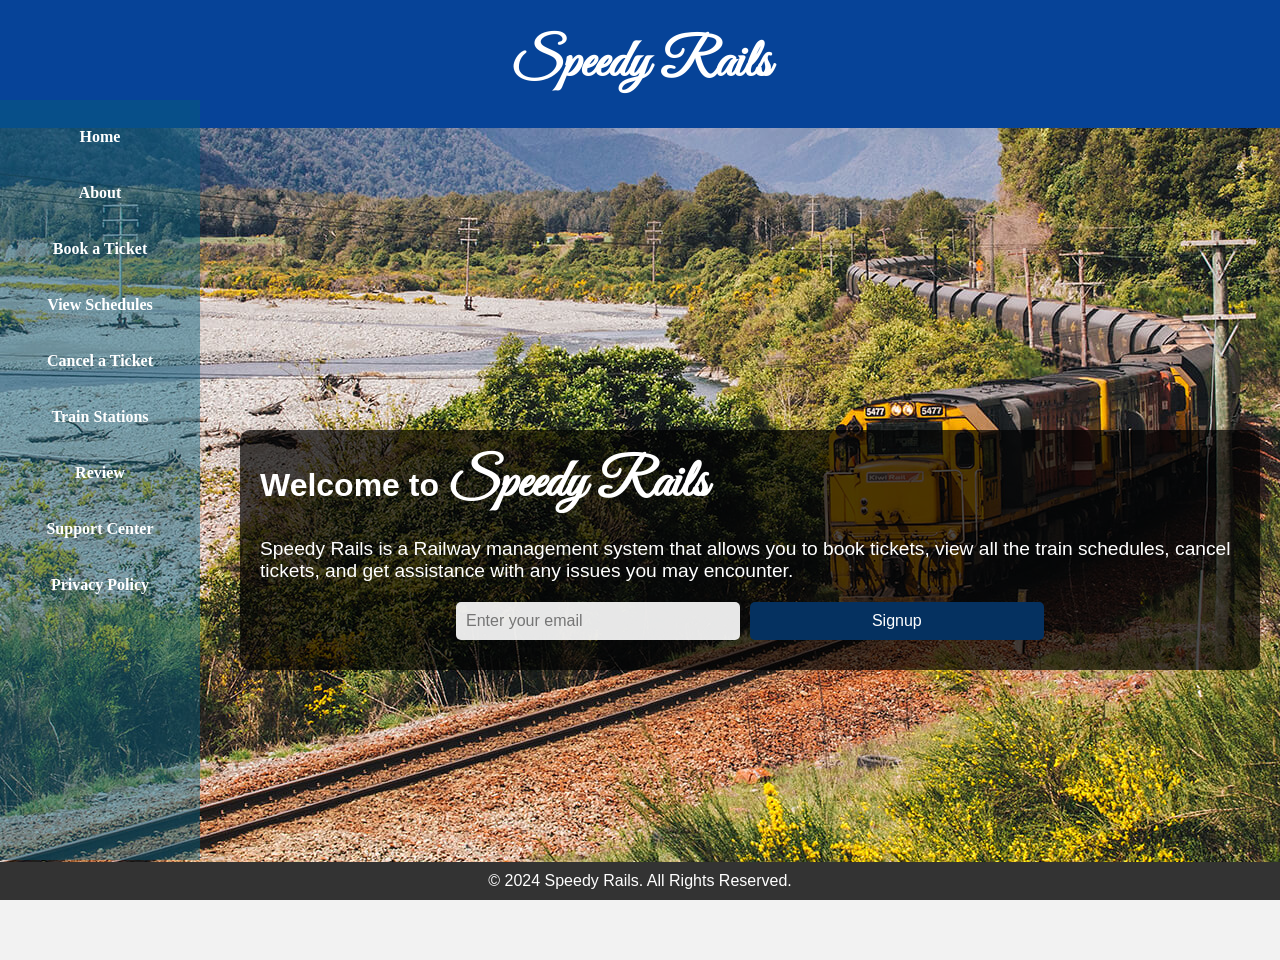
<file: index.html>
<!DOCTYPE html>
<head>
  <title>Railway Management System</title>
  <link rel="stylesheet" href="styles.css">
  <link href="https://fonts.googleapis.com/css2?family=Great+Vibes&display=swap" rel="stylesheet">
  <style>
    /* Additional CSS for the font */
    .title-text {
      font-family: 'Great Vibes', cursive;
      font-size: 1.7em; /* Adjust size as needed */
    }
  </style>
</head>
<body>
  <header>
    <h1><span class="title-text">Speedy Rails</span></h1>
    <nav>
      <ul>
        <li><a href="index.html">Home</a></li>
        <li><a href="aboutus.html">About</a></li>
        <li><a href="booking.html">Book a Ticket</a></li>
        <li><a href="schedule.html">View Schedules</a></li>
        <li><a href="cancel.html">Cancel a Ticket</a></li>
        <li><a href="location.html">Train Stations</a></li>
        <li><a href="review.html">Review</a></li>
        <li><a href="help.html">Support Center</a></li>
        <li><a href="policy.html">Privacy Policy</a></li>
      </ul>
    </nav>
  </header>

  <section id="home" class="container">
    <div class="content">
      <h2>Welcome to <span class="title-text">Speedy Rails</span></h2>
      <p>Speedy Rails is a Railway management system that allows you to book tickets, view all the train schedules, cancel tickets, and get assistance with any issues you may encounter.</p>
      <div class="signup-bar">
        <form action="schedule.html">
          <input type="email" id="signup-email" name="signup-email" placeholder="Enter your email" required>
          <button type="submit">Signup</button>
        </form>
      </div>
    </div>
  </section>

  <footer>
    <p>&copy; 2024 Speedy Rails. All Rights Reserved.</p>
  </footer>
</body>
</html>
</file>
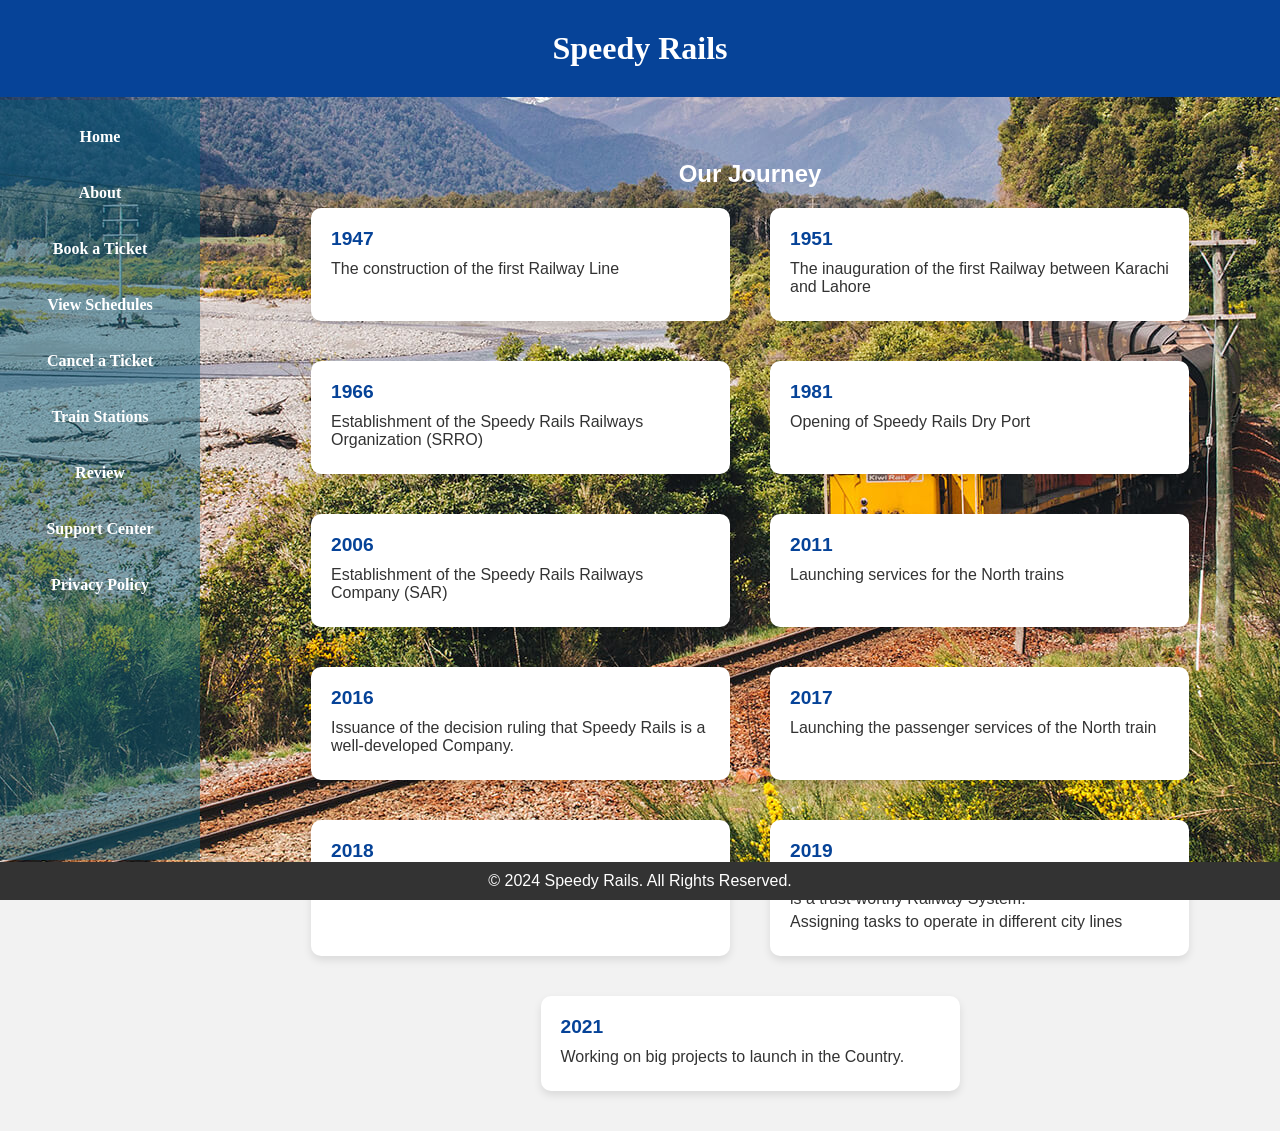
<file: aboutus.html>
<!DOCTYPE html>
<head>
  <title>About Speedy Rails</title>
  <link rel="stylesheet" href="styles.css">
</head>
<body>
  <header>
    <h1><span class="title-text">Speedy Rails</span></h1>
    <nav>
      <ul>
        <li><a href="index.html">Home</a></li>
        <li><a href="aboutus.html">About</a></li>
        <li><a href="booking.html">Book a Ticket</a></li>
        <li><a href="schedule.html">View Schedules</a></li>
        <li><a href="cancel.html">Cancel a Ticket</a></li>
        <li><a href="location.html">Train Stations</a></li>
        <li><a href="review.html">Review</a></li>
        <li><a href="help.html">Support Center</a></li>
        <li><a href="policy.html">Privacy Policy</a></li>
      </ul>
    </nav>
  </header>
  
  <section id= "aboutus" class="container">
    <h2>Our Journey</h2>
    <div class="timeline">
      <div class="event">
        <h3>1947</h3>
        <p>The construction of the first Railway Line</p>
      </div>
      <div class="event">
        <h3>1951</h3>
        <p>The inauguration of the first Railway between Karachi and Lahore</p>
      </div>
      <div class="event">
        <h3>1966</h3>
        <p>Establishment of the Speedy Rails Railways Organization (SRRO)</p>
      </div>
      <div class="event">
        <h3>1981</h3>
        <p>Opening of Speedy Rails Dry Port</p>
      </div>
      <div class="event">
        <h3>2006</h3>
        <p>Establishment of the Speedy Rails Railways Company (SAR)</p>
      </div>
      <div class="event">
        <h3>2011</h3>
        <p>Launching services for the North trains</p>
      </div>
      <div class="event">
        <h3>2016</h3>
        <p>Issuance of the decision ruling that Speedy Rails is a well-developed Company.</p>
      </div>
      <div class="event">
        <h3>2017</h3>
        <p>Launching the passenger services of the North train</p>
      </div>
      <div class="event">
        <h3>2018</h3>
        <p>Opening of Quetta high speed railway</p>
      </div>
      <div class="event">
        <h3>2019</h3>
        <p>Issuance of the decision ruling that Speedy Railways is a trust-worthy Railway System.</p>
        <p>Assigning tasks to operate in different city lines</p>
      </div>
      <div class="event">
        <h3>2021</h3>
        <p>Working on big projects to launch in the Country.</p>
      </div>
    </div>
  </section>

  <footer>
    <p>&copy; 2024 Speedy Rails. All Rights Reserved.</p>
  </footer>
</body>
</html>
</file>
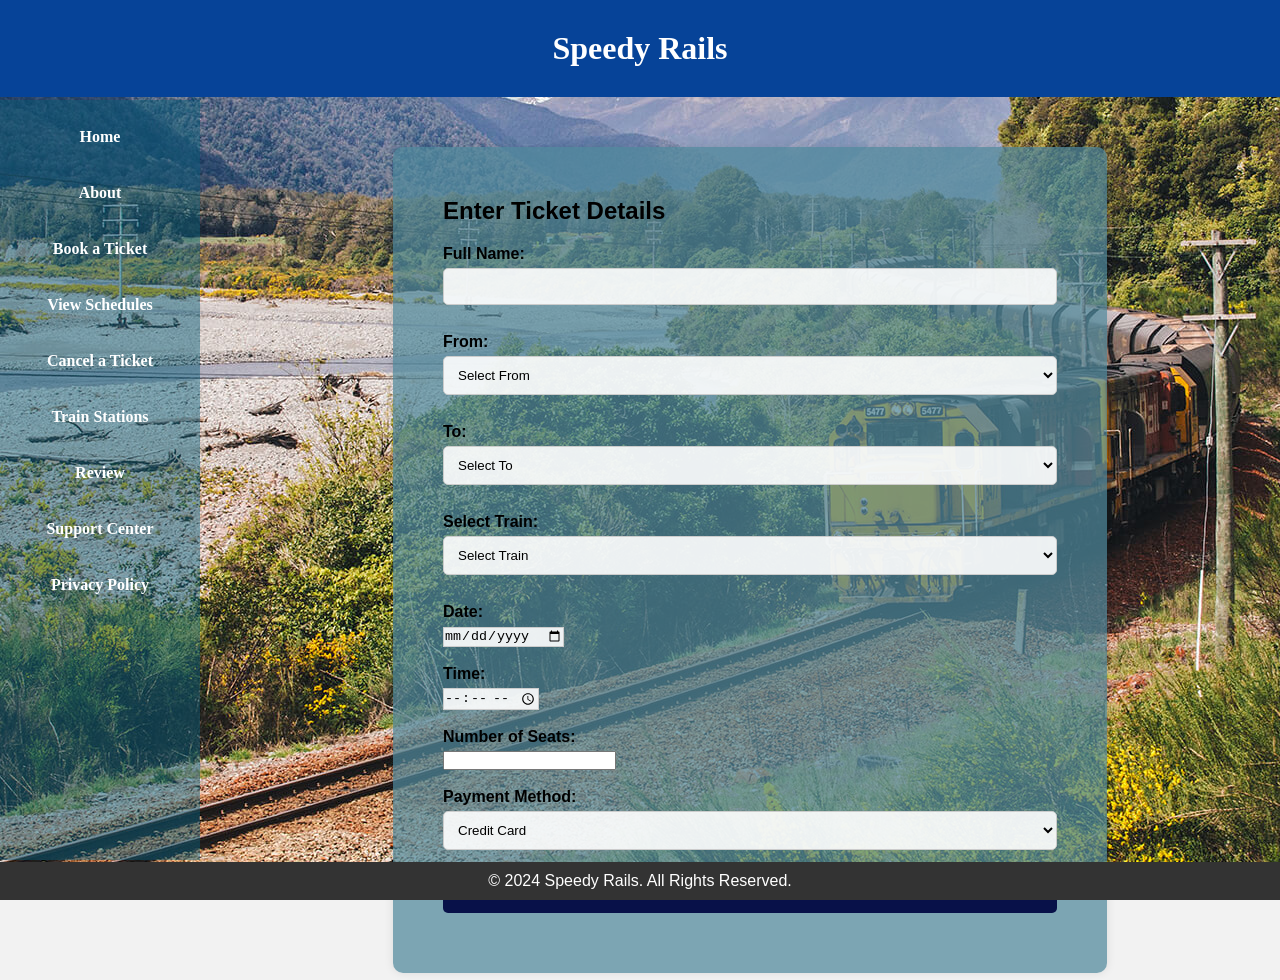
<file: booking.html>
<!DOCTYPE html>
<head>
  <title>Ticket Details for Booking</title>
  <link rel="stylesheet" href="styles.css">
</head>
<body>
  <header>
    <h1><span class="title-text">Speedy Rails</span></h1>
    <nav>
      <ul>
        <li><a href="index.html">Home</a></li>
        <li><a href="aboutus.html">About</a></li>
        <li><a href="booking.html">Book a Ticket</a></li>
        <li><a href="schedule.html">View Schedules</a></li>
        <li><a href="cancel.html">Cancel a Ticket</a></li>
        <li><a href="location.html">Train Stations</a></li>
        <li><a href="review.html">Review</a></li>
        <li><a href="help.html">Support Center</a></li>
        <li><a href="policy.html">Privacy Policy</a></li>
      </ul>
    </nav>
  </header>

  <section id="booking" class="container">
    <div class="content">
    <h2>Enter Ticket Details</h2>
    <form id="ticket-form">
      <label for="fullname">Full Name:</label>
      <input type="text" id="fullname" name="fullname" required><br><br>
      
      <label for="from">From:</label>
      <select id="from" name="from" required>
        <option value="">Select From</option>
        <option value="Karachi">Karachi</option>
        <option value="Lahore">Lahore</option>
        <option value="Peshawar">Peshawar</option>
        <option value="Mianwali">Mianwali</option>
        <option value="Quetta">Quetta</option>
        <option value="Multan">Multan</option>
      </select><br><br>
      
      <label for="to">To:</label>
      <select id="to" name="to" required>
        <option value="">Select To</option>
        <option value="Lahore">Lahore</option>
        <option value="Karachi">Karachi</option>
        <option value="Rawalpindi">Rawalpindi</option>
      </select><br><br>
      
      <label for="train">Select Train:</label>
      <select id="train" name="train" required>
        <option value="">Select Train</option>
      </select><br><br>
      
      <label for="date">Date:</label>
      <input type="date" id="date" name="date" required><br><br>
      
      <label for="time">Time:</label>
      <input type="time" id="time" name="time" required><br><br>
      
      <label for="seat">Number of Seats:</label>
      <input type="number" id="seat" name="seat" required><br><br>
      
      <label for="payment">Payment Method:</label>
      <select id="payment" name="payment" required>
        <option value="credit_card">Credit Card</option>
        <option value="debit_card">Debit Card</option>
        <option value="Jazz Cash">Jazz Cash</option>
        <option value="Easy Paisa">Easy Paisa</option>
        <option value="Paypal">Paypal</option>
      </select><br><br>
      
      <button type="submit">Submit</button>
    </form>
  </div>
  </section>

  <footer>
    <p>&copy; 2024 Speedy Rails. All Rights Reserved.</p>
  </footer>

  <script>
    const trainOptions = {
      'Karachi-Lahore': ['Tezgam', 'Karakoram Express', 'Night Coach', 'Fareed Express'],
      'Lahore-Karachi': ['Green Line', 'Shalimar Express', 'Pak Business Express'],
      'Peshawar-Karachi': ['Khyber Mail', 'Awam Express'],
      'Mianwali-Rawalpindi': ['Thal Express'],
      'Quetta-Rawalpindi': ['Jaffar Express'],
      'Multan-Lahore': ['Bahauddin Zakariya Express'],
      'Quetta-Lahore': ['Sandeman Express'],
    };

    document.getElementById('from').addEventListener('change', updateTrains);
    document.getElementById('to').addEventListener('change', updateTrains);

    function updateTrains() {
      const fromCity = document.getElementById('from').value;
      const toCity = document.getElementById('to').value;
      const trainSelect = document.getElementById('train');
      trainSelect.innerHTML = '<option value="">Select Train</option>';

      if (fromCity && toCity) {
        const routeKey = `${fromCity}-${toCity}`;
        if (trainOptions[routeKey]) {
          trainOptions[routeKey].forEach(train => {
            const option = document.createElement('option');
            option.value = train;
            option.textContent = train;
            trainSelect.appendChild(option);
          });
        }
      }
    }

    document.getElementById('ticket-form').addEventListener('submit', function(event) {
      event.preventDefault(); 

      const seatCount = document.getElementById('seat').value;
      let discount = 0;

      if (seatCount >= 5) {
        discount = 20;
      } else if (seatCount >= 3) {
        discount = 10;
      } else if (seatCount >= 2) {
        discount = 5;
      }

      let message = 'Congratulations, your ticket has been confirmed!';
      if (discount > 0) {
        message += ` You received a ${discount}% discount for booking ${seatCount} seats.`;
      }

      alert(message);
    });
  </script>
</body>
</html>
</file>
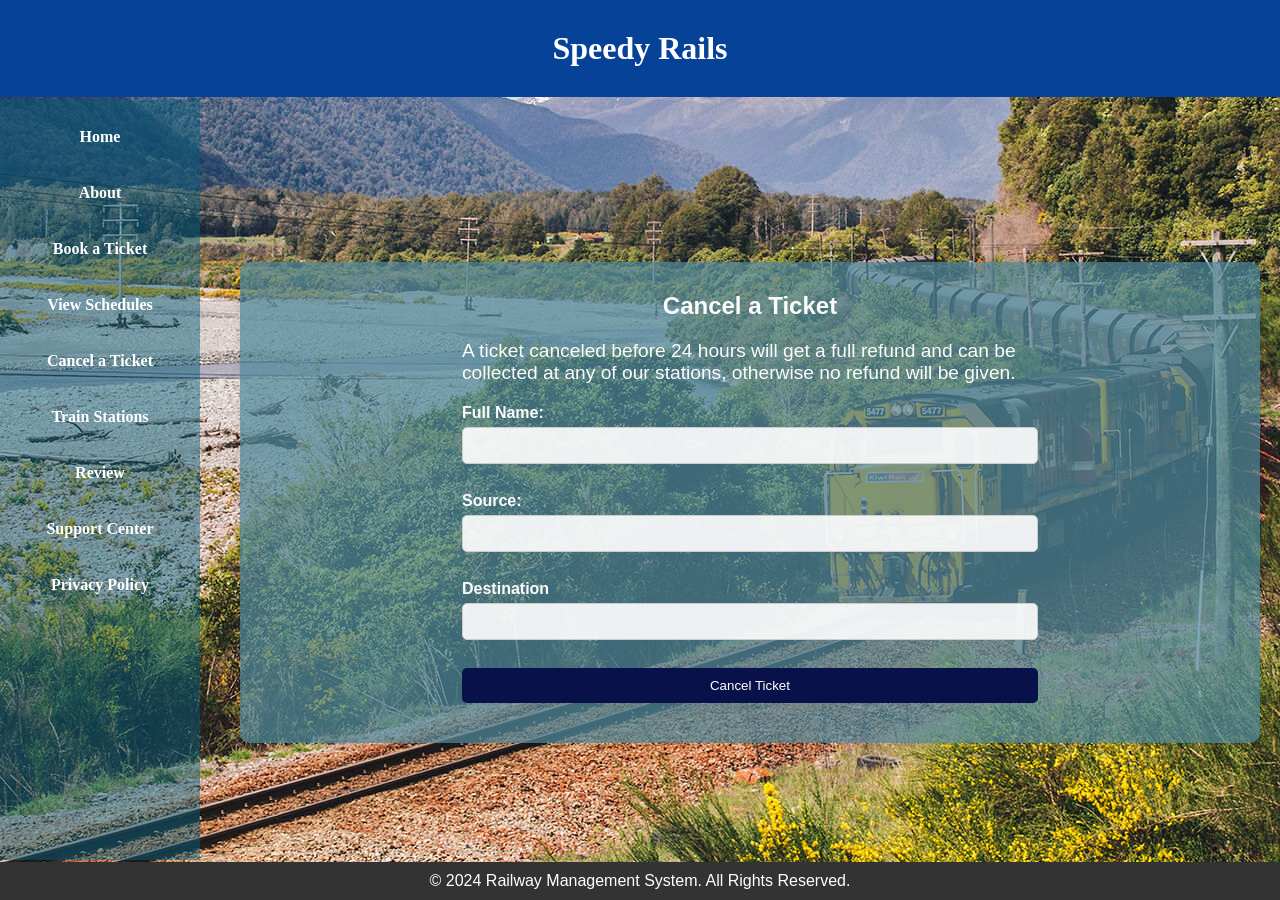
<file: cancel.html>
<!DOCTYPE html>
<head>
  <title>Cancel a Ticket</title>
  <link rel="stylesheet" href="styles.css">
</head>
<body>
  <header>
    <h1><span class="title-text">Speedy Rails</span></h1>
    <nav>
      <ul>
        <li><a href="index.html">Home</a></li>
        <li><a href="aboutus.html">About</a></li>
        <li><a href="booking.html">Book a Ticket</a></li>
        <li><a href="schedule.html">View Schedules</a></li>
        <li><a href="cancel.html">Cancel a Ticket</a></li>
        <li><a href="location.html">Train Stations</a></li>
        <li><a href="review.html">Review</a></li>
        <li><a href="help.html">Support Center</a></li>
        <li><a href="policy.html">Privacy Policy</a></li>
      </ul>
    </nav>
  </header>

  <section id="cancel" class="container">
    <div class="content">
    <h2>Cancel a Ticket</h2>
    <form action="#" method="post">
      <p>A ticket canceled before 24 hours will get a full refund and can be collected at any of our stations, otherwise no refund will be given.</p>
      <label for="name">Full Name:</label>
      <input type="text" id="name" name="Full Name" required><br><br>
      <label for="to">Source:</label>
      <input type="text" id="for" name="Source" required><br><br>
      <label for="from">Destination</label>
      <input type="text" id="from" name="Destination" required><br><br>
      <button type="submit">Cancel Ticket</button>
    </form>
  </div>
  </section>

  <footer>
    <p>&copy; 2024 Railway Management System. All Rights Reserved.</p>
  </footer>
</body>
</html>
</file>
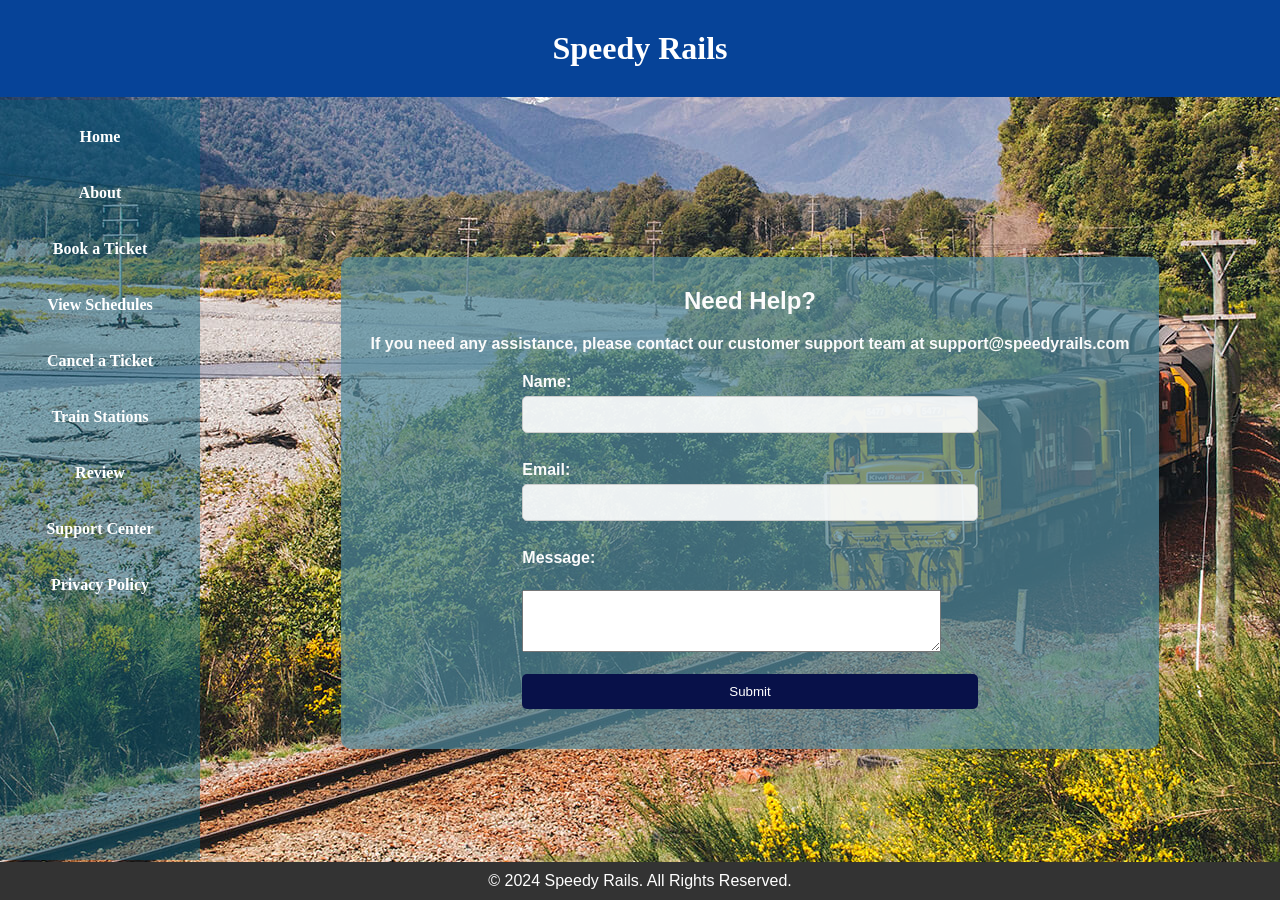
<file: help.html>
<!DOCTYPE html>
<head>
  <title>Help</title>
  <link rel="stylesheet" href="styles.css">
</head>
<body>
  <header>
    <h1><span class="title-text">Speedy Rails</span></h1>
    <nav>
      <ul>
        <li><a href="index.html">Home</a></li>
        <li><a href="aboutus.html">About</a></li>
        <li><a href="booking.html">Book a Ticket</a></li>
        <li><a href="schedule.html">View Schedules</a></li>
        <li><a href="cancel.html">Cancel a Ticket</a></li>
        <li><a href="location.html">Train Stations</a></li>
        <li><a href="review.html">Review</a></li>
        <li><a href="help.html">Support Center</a></li>
        <li><a href="policy.html">Privacy Policy</a></li>
      </ul>
    </nav>
  </header>

  <section id="help" class="container">
    <div class="content">
    <h1>Need Help?</h1>
    <p><h4>If you need any assistance, please contact our customer support team at support@speedyrails.com</h4></p>

    <form>
        <label for="name">Name:</label>
        <input type="text" id="name" name="name" required><br><br>
        <label for="email">Email:</label>
        <input type="email" id="email" name="email" required><br><br>
        <label for="message">Message:</label><br>
        <textarea id="message" name="message" rows="4" cols="50" required></textarea><br><br>
        <button type="submit" class="button">Submit</button>
    </form>
  </div>
</section>

  <footer>
    <p>&copy; 2024 Speedy Rails. All Rights Reserved.</p>
  </footer>
</body>
</html>
</file>
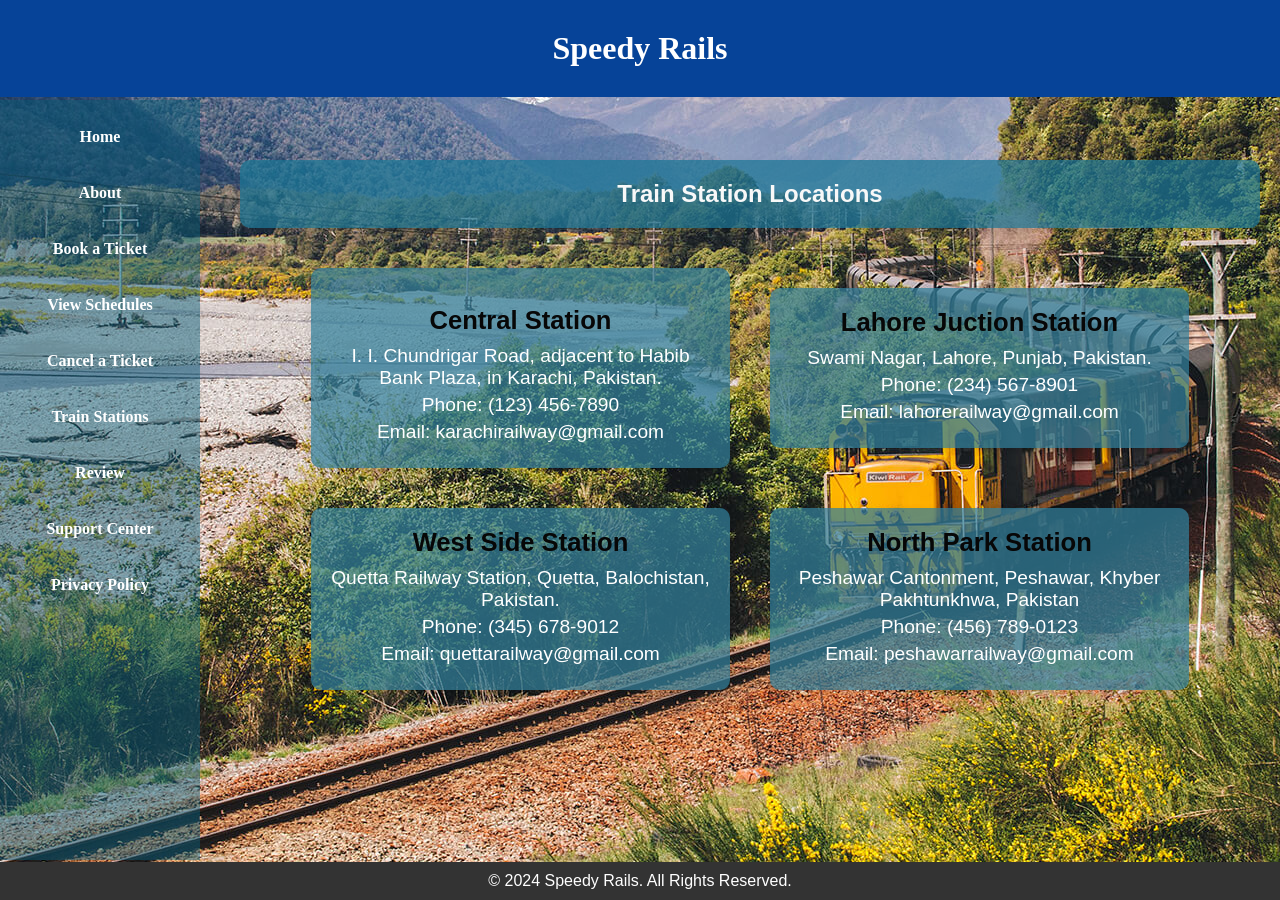
<file: location.html>
<!DOCTYPE html>
<head>
  <title>Train Stations</title>
  <link rel="stylesheet" href="styles.css">
</head>
<body>
  <header>
    <h1><span class="title-text">Speedy Rails</span></h1>
    <nav>
      <ul>
        <li><a href="index.html">Home</a></li>
        <li><a href="aboutus.html">About</a></li>
        <li><a href="booking.html">Book a Ticket</a></li>
        <li><a href="schedule.html">View Schedules</a></li>
        <li><a href="cancel.html">Cancel a Ticket</a></li>
        <li><a href="location.html">Train Stations</a></li>
        <li><a href="review.html">Review</a></li>
        <li><a href="help.html">Support Center</a></li>
        <li><a href="policy.html">Privacy Policy</a></li>
      </ul>
    </nav>
  </header>
  <section id="locations" class="container">
    <h1>Train Station Locations</h1>
    <div class="station">
        <br>
      <h3>Central Station</h3>
      <p>I. I. Chundrigar Road, adjacent to Habib Bank Plaza, in Karachi, Pakistan.</p>
      <p>Phone: (123) 456-7890</p>
      <p>Email: karachirailway@gmail.com</p>
    </div>
    <br>
    <div class="station">
      <h3>Lahore Juction Station</h3>
      <p>Swami Nagar, Lahore, Punjab, Pakistan.</p>
      <p>Phone: (234) 567-8901</p>
      <p>Email: lahorerailway@gmail.com</p>
    </div>
    <br>
    <div class="station">
      <h3>West Side Station</h3>
      <p>Quetta Railway Station, Quetta, Balochistan, Pakistan.</p>
      <p>Phone: (345) 678-9012</p>
      <p>Email: quettarailway@gmail.com</p>
    </div>
    <br>
    <div class="station">
      <h3>North Park Station</h3>
      <p>Peshawar Cantonment, Peshawar, Khyber Pakhtunkhwa, Pakistan</p>
      <p>Phone: (456) 789-0123</p>
      <p>Email: peshawarrailway@gmail.com</p>
    </div>
  </section>

  <footer>
    <p>&copy; 2024 Speedy Rails. All Rights Reserved.</p>
  </footer>
</body>
</html>
</file>
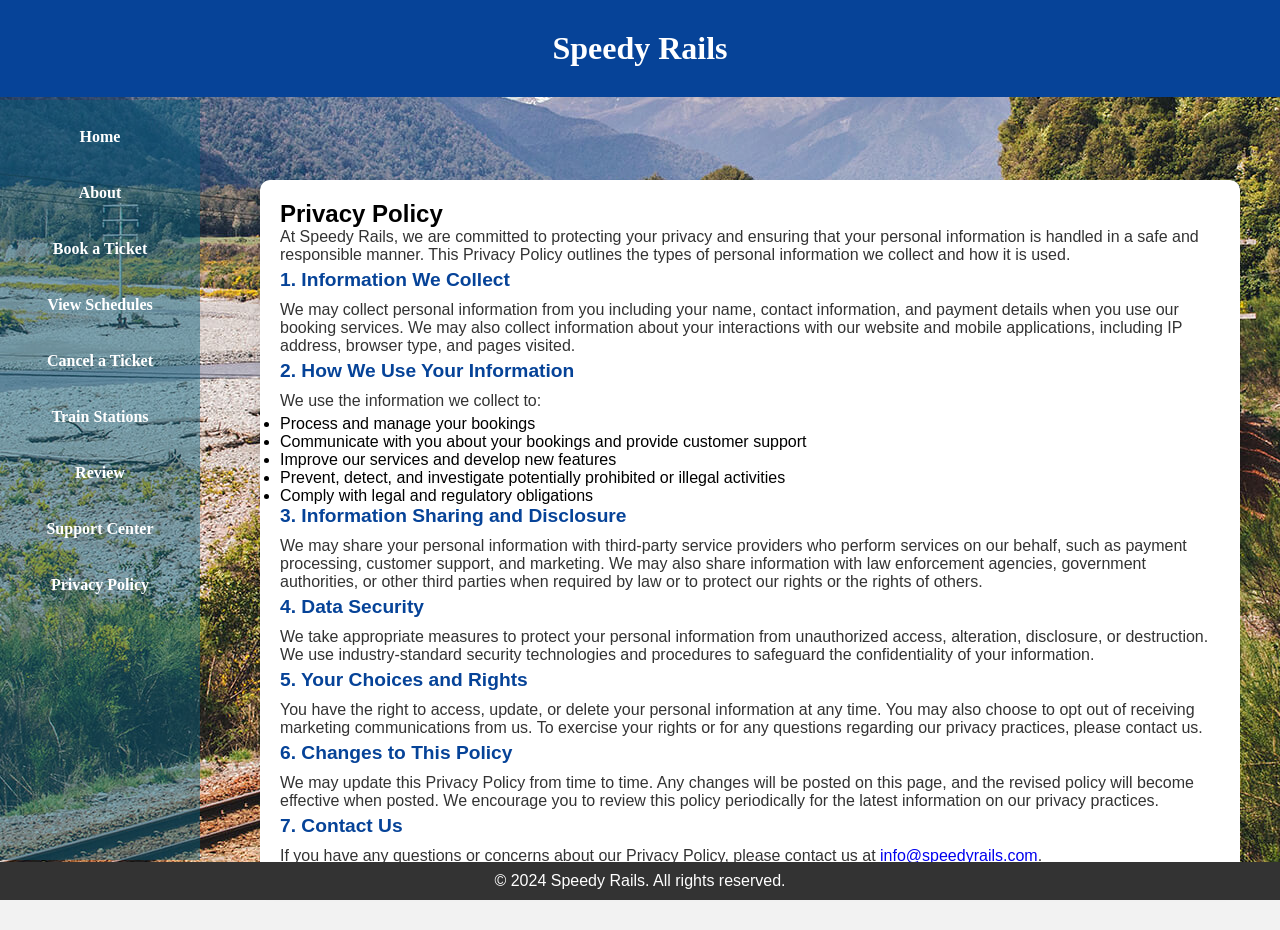
<file: policy.html>
<!DOCTYPE html>
<head>
  <title>Our Policy</title>
  <link rel="stylesheet" href="styles.css">
</head>
<body>
  <header>
    <h1><span class="title-text">Speedy Rails</span></h1>
    <nav>
      <ul>
        <li><a href="index.html">Home</a></li>
        <li><a href="aboutus.html">About</a></li>
        <li><a href="booking.html">Book a Ticket</a></li>
        <li><a href="schedule.html">View Schedules</a></li>
        <li><a href="cancel.html">Cancel a Ticket</a></li>
        <li><a href="location.html">Train Stations</a></li>
        <li><a href="review.html">Review</a></li>
        <li><a href="help.html">Support Center</a></li>
        <li><a href="policy.html">Privacy Policy</a></li>
      </ul>
    </nav>
  </header>
  <section id ="policy" class="container">
    <div class="event">
    <h2>Privacy Policy</h2>
    <p>At Speedy Rails, we are committed to protecting your privacy and ensuring that your personal information is handled in a safe and responsible manner. This Privacy Policy outlines the types of personal information we collect and how it is used.</p>

    <h3>1. Information We Collect</h3>
    <p>We may collect personal information from you including your name, contact information, and payment details when you use our booking services. We may also collect information about your interactions with our website and mobile applications, including IP address, browser type, and pages visited.</p>

    <h3>2. How We Use Your Information</h3>
    <p>We use the information we collect to:</p>
    <ul>
      <li>Process and manage your bookings</li>
      <li>Communicate with you about your bookings and provide customer support</li>
      <li>Improve our services and develop new features</li>
      <li>Prevent, detect, and investigate potentially prohibited or illegal activities</li>
      <li>Comply with legal and regulatory obligations</li>
    </ul>

    <h3>3. Information Sharing and Disclosure</h3>
    <p>We may share your personal information with third-party service providers who perform services on our behalf, such as payment processing, customer support, and marketing. We may also share information with law enforcement agencies, government authorities, or other third parties when required by law or to protect our rights or the rights of others.</p>

    <h3>4. Data Security</h3>
    <p>We take appropriate measures to protect your personal information from unauthorized access, alteration, disclosure, or destruction. We use industry-standard security technologies and procedures to safeguard the confidentiality of your information.</p>

    <h3>5. Your Choices and Rights</h3>
    <p>You have the right to access, update, or delete your personal information at any time. You may also choose to opt out of receiving marketing communications from us. To exercise your rights or for any questions regarding our privacy practices, please contact us.</p>

    <h3>6. Changes to This Policy</h3>
    <p>We may update this Privacy Policy from time to time. Any changes will be posted on this page, and the revised policy will become effective when posted. We encourage you to review this policy periodically for the latest information on our privacy practices.</p>

    <h3>7. Contact Us</h3>
    <p>If you have any questions or concerns about our Privacy Policy, please contact us at <a href="mailto:info@speedyrails.com">info@speedyrails.com</a>.</p>
  </div>
  </section>

  <footer>
    <p>&copy; 2024 Speedy Rails. All rights reserved.</p>
  </footer>
</body>
</html>
</file>
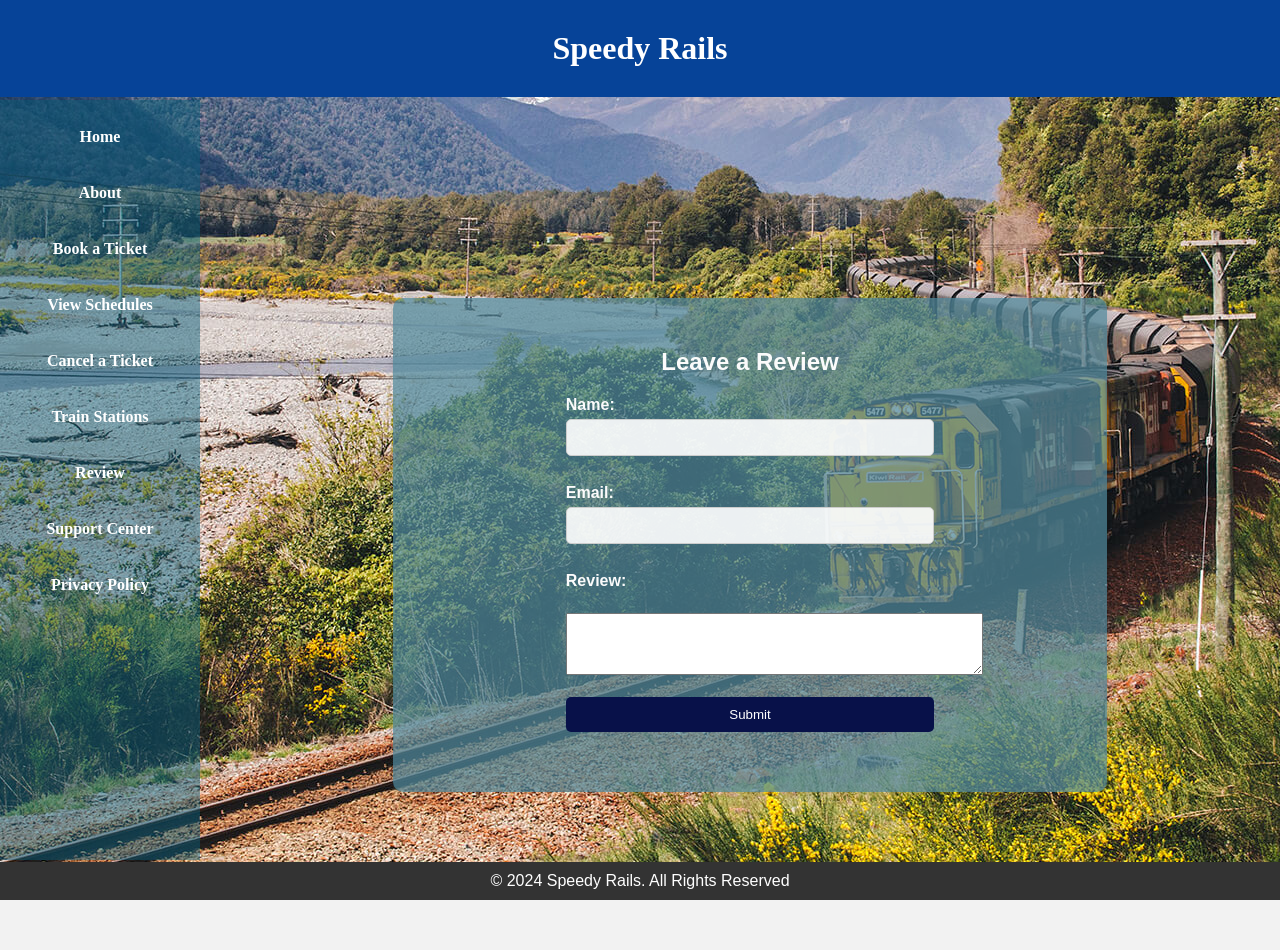
<file: review.html>
<!DOCTYPE html>
<head>
  <title>Post a Review</title>
  <link rel="stylesheet" href="styles.css">
</head>
<body>
  <header>
    <h1><span class="title-text">Speedy Rails</span></h1>
    <nav>
      <ul>
        <li><a href="index.html">Home</a></li>
        <li><a href="aboutus.html">About</a></li>
        <li><a href="booking.html">Book a Ticket</a></li>
        <li><a href="schedule.html">View Schedules</a></li>
        <li><a href="cancel.html">Cancel a Ticket</a></li>
        <li><a href="location.html">Train Stations</a></li>
        <li><a href="review.html">Review</a></li>
        <li><a href="help.html">Support Center</a></li>
        <li><a href="policy.html">Privacy Policy</a></li>
      </ul>
    </nav>
  </header>

  <section id="review" class="container">
    <div class="content">
    <h2>Leave a Review</h2>
        <form>
        <label for="name">Name:</label>
        <input type="text" id="name" name="name" required><br><br>
        <label for="email">Email:</label>
        <input type="email" id="email" name="email" required><br><br>
        <label for="review">Review:</label><br>
        <textarea id="message" name="message" rows="4" cols="50" required></textarea><br><br>
        <button type="submit" class="button">Submit</button>
    </form>
</div>
</section>
<footer>
    <p>&copy; 2024 Speedy Rails. All Rights Reserved</p>
</footer>
</body>
</html>
</file>
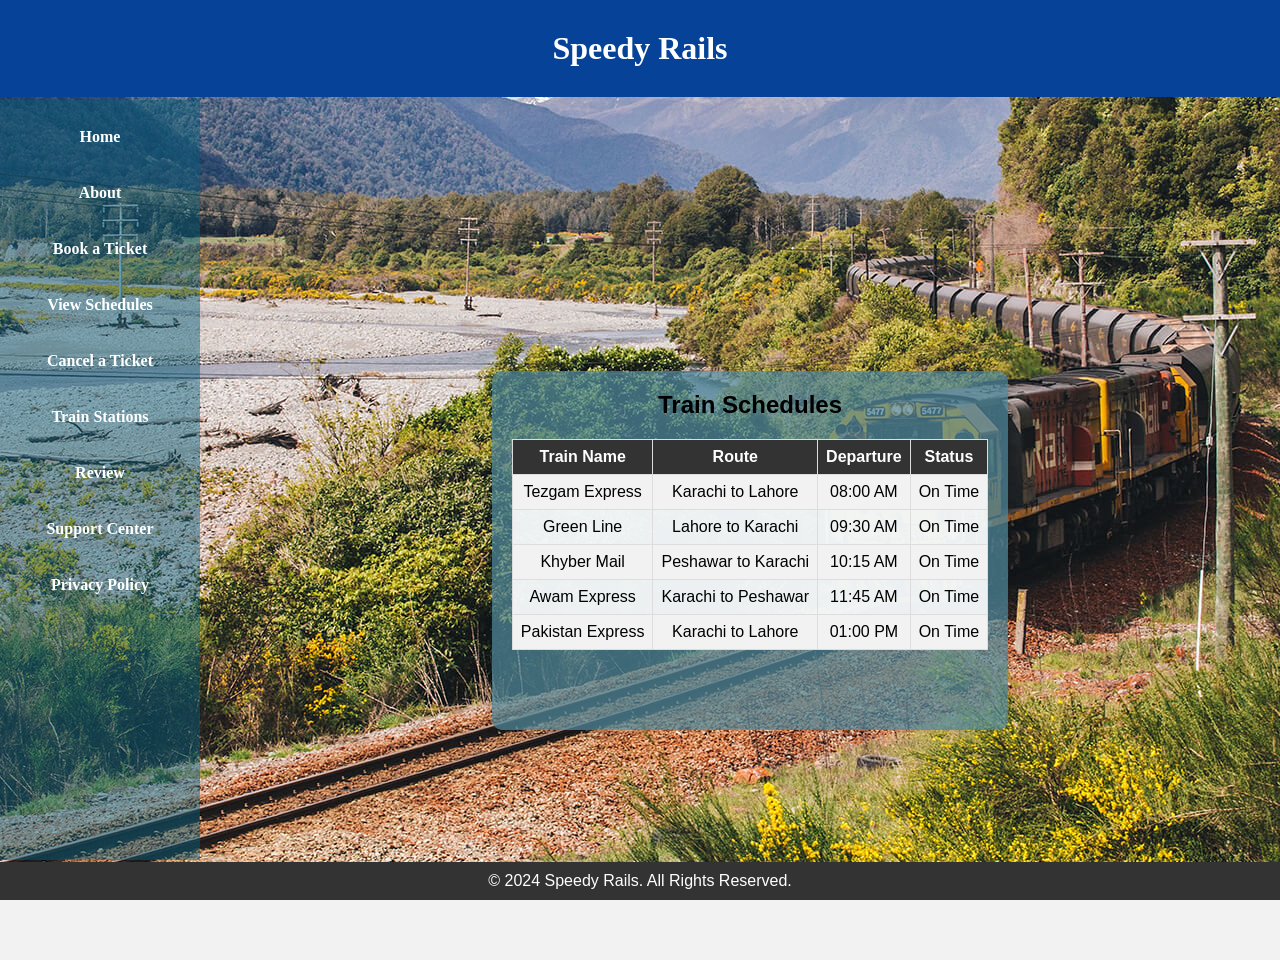
<file: schedule.html>
<!DOCTYPE html>
<html lang="en">
<head>
  <meta charset="UTF-8">
  <meta name="viewport" content="width=device-width, initial-scale=1.0">
  <title>Train Schedules - Speedy Rails</title>
  <link rel="stylesheet" href="styles.css">
</head>
<body>
  <header>
    <h1><span class="title-text">Speedy Rails</span></h1>
    <nav>
      <ul>
        <li><a href="index.html">Home</a></li>
        <li><a href="aboutus.html">About</a></li>
        <li><a href="booking.html">Book a Ticket</a></li>
        <li><a href="schedule.html">View Schedules</a></li>
        <li><a href="cancel.html">Cancel a Ticket</a></li>
        <li><a href="location.html">Train Stations</a></li>
        <li><a href="review.html">Review</a></li>
        <li><a href="help.html">Support Center</a></li>
        <li><a href="policy.html">Privacy Policy</a></li>
      </ul>
    </nav>
  </header>
  
  <section id="schedule" class="container">
    <div class="content">
      <h1>Train Schedules</h1>
      <table id="train-status">
        <tr>
          <th>Train Name</th>
          <th>Route</th>
          <th>Departure</th>
          <th>Status</th>
        </tr>
        <tr>
          <td>Tezgam Express</td>
          <td>Karachi to Lahore</td>
          <td>08:00 AM</td>
          <td>On Time</td>
        </tr>
        <tr>
          <td>Green Line</td>
          <td>Lahore to Karachi</td>
          <td>09:30 AM</td>
          <td>On Time</td>
        </tr>
        <tr>
          <td>Khyber Mail</td>
          <td>Peshawar to Karachi</td>
          <td>10:15 AM</td>
          <td>On Time</td>
        </tr>
        <tr>
          <td>Awam Express</td>
          <td>Karachi to Peshawar</td>
          <td>11:45 AM</td>
          <td>On Time</td>
        </tr>
        <tr>
          <td>Pakistan Express</td>
          <td>Karachi to Lahore</td>
          <td>01:00 PM</td>
          <td>On Time</td>
        </tr>
      </table>
    </div>
  </section>

  <footer>
    <p>&copy; 2024 Speedy Rails. All Rights Reserved.</p>
  </footer>

  <script src="script.js"></script>
</body>
</html>
</file>
<file: styles.css>
* {
  margin: 0;
  padding: 0;
  box-sizing: border-box;
}

body {
  font-family: Lucida Calligraphy, sans-serif;
  background-color: #f2f2f2;
}

header {
  background-color: #064398; 
  color: #fff;
  padding: 30px 0;
  text-align: center;
  font-family: Lucida Handwriting, Georgia, Times, 'Times New Roman', serif;
  position: fixed;
  top: 0;
  left: 0;
  width: 100%;
  z-index: 1000; 
}

nav {
  width: 200px;
  background-color: #095d7b7b;
  position: fixed;
  top: 100px; 
  bottom: 0;
  left: 0;
}

nav ul {
  list-style-type: none;
  margin: 0;
  padding: 0;
}

nav ul li {
  display: block;
}

nav ul li a {
  display: block;
  text-decoration: none;
  color: #fff;
  padding: 10px 20px;
}

nav ul li a:hover {
  background-color: #555;
}

.container {
  margin-left: 220px;
  padding: 20px;
  margin-top: 140px; 
}

form {
  width: 60%;
  margin: 0 auto;
}

form label {
  display: block;
  margin-bottom: 5px;
  font-weight: bold;
}

form input[type="text"],
form input[type="email"],
form input[type="password"],
form select,
form button {
  width: 100%;
  padding: 10px;
  margin-bottom: 10px;
  border: 1px solid #ccc;
  border-radius: 5px;
}

form button {
  background-color: #333;
  color: #fff;
  border: none;
  cursor: pointer;
}

form button:hover {
  background-color: #555;
}

table {
  width: 100%;
  border-collapse: collapse;
}

table th,
table td {
  border: 1px solid #ddd;
  padding: 8px;
}

table th {
  background-color: #333;
  color: #fff;
}

table tr:nth-child(even) {
  background-color: #f2f2f2;
}

footer {
  background-color: #333;
  color: #fff;
  text-align: center;
  padding: 10px 0;
  position: fixed;
  bottom: 0;
  width: 100%;
}

body {
  background: url('train.jpg') no-repeat center center fixed;
  background-size: cover;
  position: relative;
}

body::before {
  content: '';
  position: absolute;
  top: 0;
  left: 0;
  right: 0;
  bottom: 0;
  background: rgba(0, 0, 0, 0); 
}

header h1 {
  margin: 0;
  font-size: 2em;
}

header nav ul {
  list-style: none;
  padding: 0;
}

header nav ul li {
  display: inline;
  margin: 0 10px;
}

header nav ul li a {
  color: #fff;
  text-decoration: none;
  font-weight: bold;
}

#home {
  position: relative;
  display: flex;
  justify-content: center;
  align-items: center;
  height: calc(100vh - 80px); 
}

#home .content {
  position: relative;
  background: rgba(0, 0, 0, 0.7);
  padding: 20px;
  border-radius: 10px;
  color: #fff; 
}

#home .content h2 {
  font-size: 2em;
  margin: 0 0 20px;
}

#home .content p {
  font-size: 1.2em;
  margin: 0 0 20px;
}
#schedule {
  position: relative;
  display: flex;
  justify-content: center;
  align-items: center;
  height: calc(100vh - 80px);
}
#schedule .content {
  position: relative;
  background: rgba(79, 136, 156, 0.722);
  padding: 20px;
  border-radius: 10px;
  color: #000000; 
}

#schedule .content h2 {
  font-size: 1.5em;
  margin: 0 0 20px;
}

#schedule .content p {
  font-size: 1.2em;
  margin: 0 0 20px;
}
#booking {
  position: relative;
  display: flex;
  justify-content: center;
  align-items: center;
  height: calc(100vh - 60px); 
}

#booking .content {
  position: relative;
  background: rgba(79, 136, 156, 0.722);
  padding: 50px; 
  border-radius: 10px;
  color: #000000; 
  width: 70%; 
}

#booking .content h2 {
  font-size: 1.5em;
  margin: 0 0 20px;
}

#booking .content p {
  font-size: 1.2em;
  margin: 0 0 20px;
}

#booking form {
  width: 100%; 
  margin: 0 auto;
}

#booking form label {
  display: block;
  margin-bottom: 5px;
  font-weight: bold;
}

#booking form input[type="text"],
#booking form input[type="email"],
#booking form input[type="password"],
#booking form select,
#booking form button {
  width: 100%;
  padding: 10px;
  margin-bottom: 10px;
  border: 1px solid #ccc;
  border-radius: 5px;
}

#booking form button {
  background-color: #081149;
  color: #fff;
  border: none;
  cursor: pointer;
}

#booking form button:hover {
  background-color: #555;
}

#cancel{
  position: relative;
  display: flex;
  justify-content: center;
  align-items: center;
  height: calc(90vh - 85px);
}
#cancel .content {
  position: relative;
  background: rgba(79, 136, 156, 0.722);
  padding: 30px;
  border-radius: 10px;
  color: #fbfbfb; 
}

#cancel .content h2 {
  font-size: 1.5em;
  margin: 0 0 20px;
  text-align: center;
}

#cancel .content p {
  font-size: 1.2em;
  margin: 0 0 20px;
}
#cancel form button {
  width: 100%;
  padding: 10px;
  margin-bottom: 10px;
  border: 1px solid #ccc;
  border-radius: 5px;
}

#cancel form button {
  background-color: #081149;
  color: #fff;
  border: none;
  cursor: pointer;
}

#cancel form button:hover {
  background-color: #555;
}

#help{
  position: relative;
  display:flex;
  justify-content: center;
  align-items: center;
  height: calc(90vh - 85px);
}
#help .content {
  position: relative;
  background: rgba(79, 136, 156, 0.722);
  padding: 30px;
  border-radius: 10px;
  color: #fbfbfb; 
}

#help .content h2 {
  font-size: 1.5em;
  margin: 0 0 20px;
  text-align: center;
}

#help .content p {
  font-size: 1.2em;
  margin: 0 0 20px;
}
#help form button {
  width: 100%;
  padding: 10px;
  margin-bottom: 10px;
  border: 1px solid #ccc;
  border-radius: 5px;
}

#help form button {
  background-color: #081149;
  color: #fff;
  border: none;
  cursor: pointer;
}

#help form button:hover {
  background-color: #555;
}
#review {
  position: relative;
  display: flex;
  justify-content: center;
  align-items: center;
  height: calc(100vh - 90px);
}

#review .content {
  position: relative;
  background: rgba(79, 136, 156, 0.722);
  padding: 50px;
  border-radius: 10px;
  color: #fbfbfb;
  width: 70%; 
  max-width: 800px; 
  margin: 0 auto; 
}

#review .content h2 {
  font-size: 1.5em;
  margin: 0 0 20px;
  text-align: center;
}

#review form button {
  width: 100%;
  padding: 10px;
  margin-bottom: 10px;
  border: 1px solid #ccc;
  border-radius: 5px;
}

#review form button {
  background-color: #081149;
  color: #fff;
  border: none;
  cursor: pointer;
}

#review form button:hover {
  background-color: #555;
}


.signup-bar {
  display: flex;
  justify-content: center;
  align-items: center;
}

.signup-bar form {
  display: flex;
  justify-content: center;
  align-items: center;
}

.signup-bar input[type="email"] {
  padding: 10px;
  font-size: 1em;
  border: none;
  border-radius: 5px;
  margin-right: 10px;
}

.signup-bar button {
  padding: 10px 20px;
  font-size: 1em;
  color: #fff;
  background-color: #053160;
  border: none;
  border-radius: 5px;
  cursor: pointer;
}

.signup-bar button:hover {
  background-color: #0056b3;
}

.title-text {
  font-family: 'Lucida Handwriting', Georgia, Times, 'Times New Roman', serif;
}

* {
  margin: 0;
  padding: 0;
  box-sizing: border-box;
}

body {
  font-family: Lucida Calligraphy, sans-serif;
  background-color: #f2f2f2;
}

header {
  background-color: #064398; 
  color: #fff;
  padding: 30px 0;
  text-align: center;
  font-family: Lucida Handwriting, Georgia, Times, 'Times New Roman', serif;
  position: fixed;
  top: 0;
  left: 0;
  width: 100%;
  z-index: 1000; 
}

nav {
  width: 200px;
  background-color: #095d7b7b;
  position: fixed;
  top: 100px; 
  bottom: 40px;
  left: 0;
}

nav ul {
  list-style-type: none;
  margin: 0;
  padding: 0;
}

nav ul li {
  display: block;
}

nav ul li a {
  display: block;
  text-decoration: none;
  color: #fff;
  padding: 10px 20px;
}

nav ul li a:hover {
  background-color: #555;
}

.container {
  margin-left: 220px;
  padding: 20px;
  margin-top: 140px; 
}
table {
  width: 100%;
  border-collapse: collapse;
  margin-top: 20px;
  margin-bottom: 60px; 
}

table th,
table td {
  border: 1px solid #ddd;
  padding: 8px;
  text-align: center;
}

table th {
  background-color: #333;
  color: #fff;
}

table tr:nth-child(even) {
  background-color: #f2f2f2;
}

footer {
  background-color: #333;
  color: #fff;
  text-align: center;
  padding: 10px 0;
  position: fixed;
  bottom: 0;
  width: 100%;
}

h1 {
  text-align: center;
  margin-bottom: 20px;
}

#locations {
  display: flex;
  flex-wrap: wrap;
  justify-content: center;
  align-items: center;
  margin-top: 140px; 
  padding: 20px;
}

#locations h1 {
  width: 100%;
  background: rgba(29, 118, 150, 0.722);
  border-radius: 10px;
  color: #f8f8f8;
  padding: 20px;
  text-align: center;
  box-shadow: 0 4px 8px rgba(0, 0, 0, 0.1);
  margin-bottom: 20px;
}

.station {
  background: rgba(51, 128, 156, 0.722);
  border-radius: 10px;
  color: hsl(0, 0%, 100%);
  padding: 20px;
  margin: 20px;
  flex: 0 1 calc(45% - 40px); 
  box-shadow: 0 4px 8px rgba(0, 0, 0, 0.1);
  text-align: center;
}

.station h3 {
  color: #070707;
  font-size: 1.6em;
  margin-bottom: 10px;
}

.station p {
  font-size: 1.2em;
  margin-bottom: 5px;
}

@media (max-width: 900px) {
  .station {
    flex: 0 1 calc(100% - 40px); 
  }
}

.container .journey-title {
  text-align: center;
  background-color: #064398;
  color: #fff;
  padding: 10px 20px;
  border-radius: 10px;
  margin-bottom: 20px;
}

.container .timeline {
  display: flex;
  flex-wrap: wrap;
  justify-content: center;
}

.container .event {
  background-color: #fff;
  border-radius: 10px;
  color: #000;
  padding: 20px;
  margin: 20px;
  flex: 0 1 calc(45% - 40px);
  box-shadow: 0 4px 8px rgba(0, 0, 0, 0.1);
}

.container .event h3 {
  font-size: 1.2em;
  margin-bottom: 10px;
  color: #064398;
}

.container .event p {
  margin-bottom: 5px;
  color: #333;
}

#aboutus h2 {
  text-align: center;
  color: white;
  font-size: 1.5em;
}

@media (max-width: 900px) {
  .container .event {
    flex: 0 1 calc(100% - 40px);
  }
}
/* Add these to your existing styles.css file */

.content {
  background-color: rgba(255, 255, 255, 0.85);
  padding: 20px;
  border-radius: 10px;
  box-shadow: 0 0 10px rgba(0, 0, 0, 0.1);
}

nav ul li a {
  transition: background-color 0.3s, color 0.3s;
}

nav ul li a:hover {
  background-color: rgba(255, 255, 255, 0.2);
  color: #f0f0f0;
}

table {
  background-color: rgba(255, 255, 255, 0.9);
}

form input[type="text"],
form input[type="email"],
form input[type="date"],
form input[type="time"],
form select {
  background-color: rgba(255, 255, 255, 0.9);
  border: 1px solid #ccc;
}

.btn {
  background-color: #064398;
  color: white;
  padding: 10px 15px;
  border: none;
  border-radius: 5px;
  cursor: pointer;
  transition: background-color 0.3s;
}

.btn:hover {
  background-color: #053160;
}

@media (max-width: 768px) {
  nav {
    width: 100%;
    position: static;
    background-color: rgba(9, 93, 123, 0.9);
  }

  nav ul {
    display: flex;
    flex-wrap: wrap;
    justify-content: center;
  }

  nav ul li {
    margin: 5px;
  }

  .container {
    margin-left: 0;
    margin-top: 120px;
  }
}
</file>
